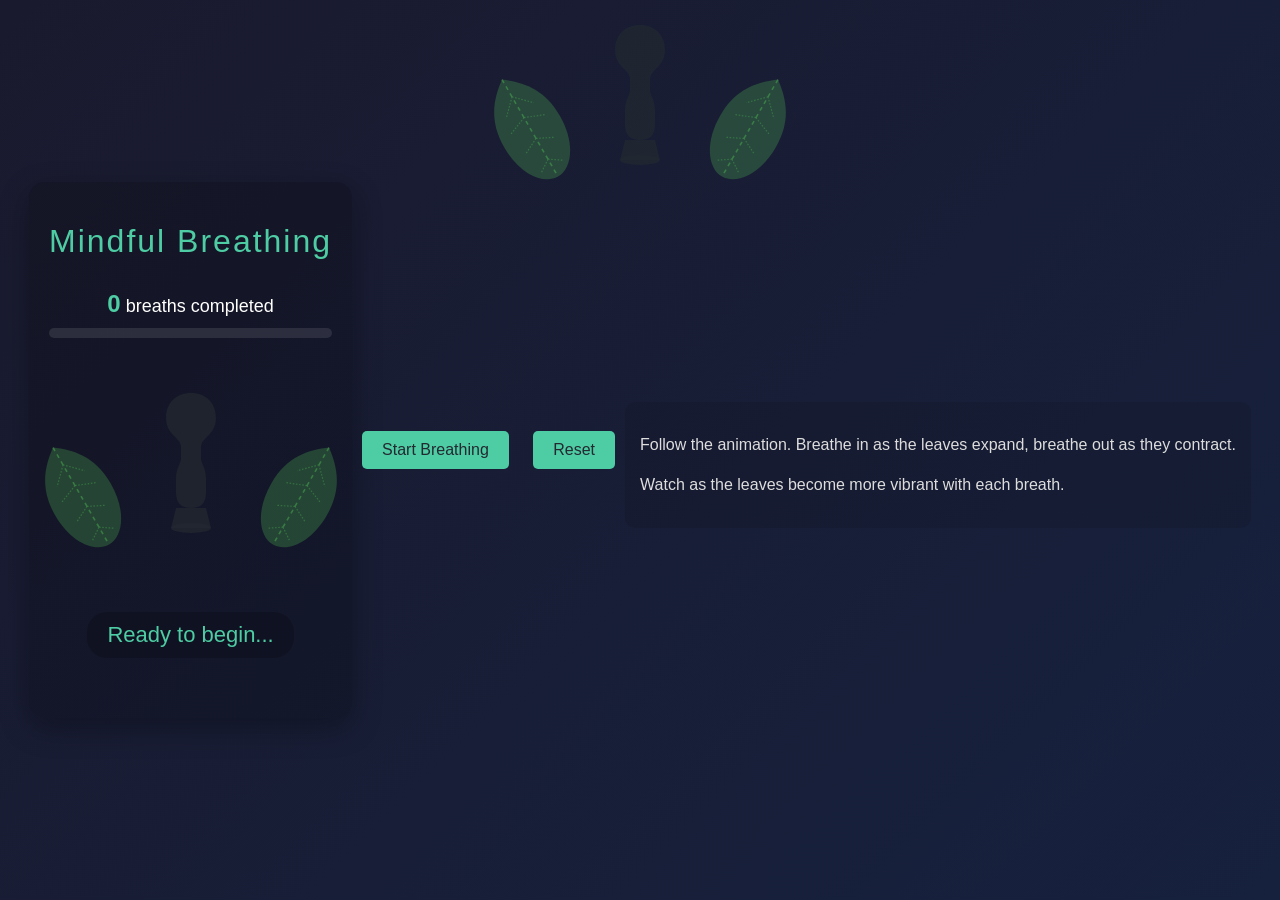
<file: index.html>
<!DOCTYPE html>
<html lang="en">
<head>
    <meta charset="UTF-8">
    <meta name="viewport" content="width=device-width, initial-scale=1.0">
    <title>Mindful Breathing</title>
    <link rel="stylesheet" href="styles.css">
</head>
<body>
    <div class="container">
        <h1>Mindful Breathing</h1>
        
        <div class="breath-counter">
            <span id="breathCount">0</span> breaths completed
            <div class="progress-container">
                <div class="progress-bar" id="vibrancyProgress"></div>
            </div>
        </div>
        
        <div class="animation-container">
            <!-- Buddha silhouette -->
            <div class="buddha-silhouette"></div>
            
            <!-- Leaf lungs -->
            <div class="lungs-container">
                <div class="leaf leaf-left"></div>
                <div class="leaf leaf-right"></div>
            </div>
            
            <!-- Breathing prompt -->
            <div class="breathing-prompt">
                <span id="breathingText">Ready to begin...</span>
            </div>
        </div>
            <div class="buddha-silhouette"></div>
            
            <!-- Leaf lungs -->
            <div class="lungs-container">
                <div class="leaf leaf-left"></div>
                <div class="leaf leaf-right"></div>
            </div>
        </div>
        
        <div class="controls">
            <button id="startBtn">Start Breathing</button>
            <button id="resetBtn">Reset</button>
        </div>
        
        <div class="instructions">
            <p>Follow the animation. Breathe in as the leaves expand, breathe out as they contract.</p>
            <p>Watch as the leaves become more vibrant with each breath.</p>
        </div>
    </div>

    <script src="script.js"></script>
</body>
</html>
</file>
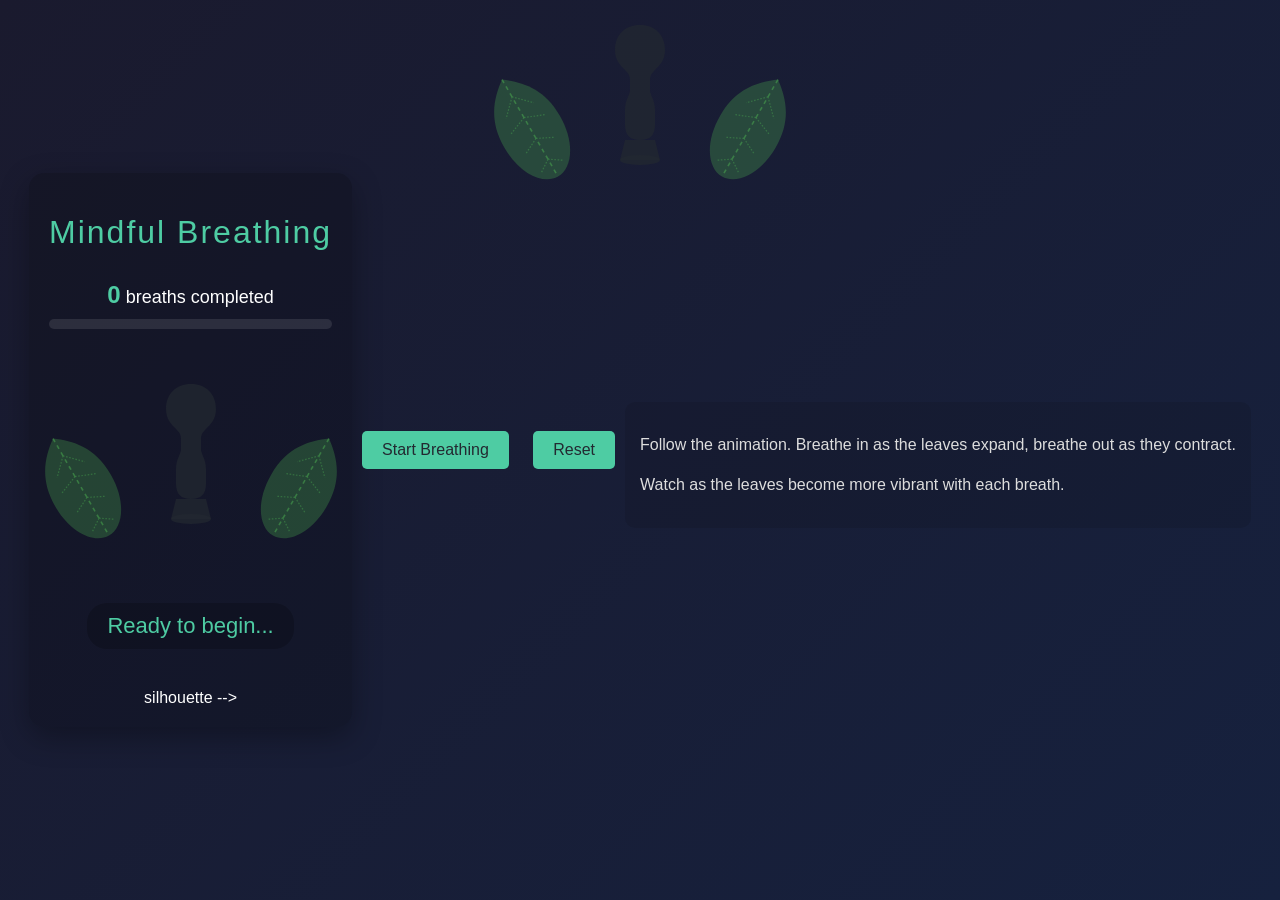
<file: index-html.html>
<!DOCTYPE html>
<html lang="en">
<head>
    <meta charset="UTF-8">
    <meta name="viewport" content="width=device-width, initial-scale=1.0">
    <title>Mindful Breathing</title>
    <link rel="stylesheet" href="styles.css">
</head>
<body>
    <div class="container">
        <h1>Mindful Breathing</h1>
        
        <div class="breath-counter">
            <span id="breathCount">0</span> breaths completed
            <div class="progress-container">
                <div class="progress-bar" id="vibrancyProgress"></div>
            </div>
        </div>
        
        <div class="animation-container">
            <!-- Buddha silhouette -->
            <div class="buddha-silhouette"></div>
            
            <!-- Leaf lungs -->
            <div class="lungs-container">
                <div class="leaf leaf-left"></div>
                <div class="leaf leaf-right"></div>
            </div>
            
            <!-- Breathing prompt -->
            <div class="breathing-prompt">
                <span id="breathingText">Ready to begin...</span>
            </div>
        </div> silhouette -->
            <div class="buddha-silhouette"></div>
            
            <!-- Leaf lungs -->
            <div class="lungs-container">
                <div class="leaf leaf-left"></div>
                <div class="leaf leaf-right"></div>
            </div>
        </div>
        
        <div class="controls">
            <button id="startBtn">Start Breathing</button>
            <button id="resetBtn">Reset</button>
        </div>
        
        <div class="instructions">
            <p>Follow the animation. Breathe in as the leaves expand, breathe out as they contract.</p>
            <p>Watch as the leaves become more vibrant with each breath.</p>
        </div>
    </div>

    <script src="script.js"></script>
</body>
</html>
</file>
<file: styles.css>
/* Breathing prompt */
.breathing-prompt {
    position: absolute;
    bottom: 10px;
    left: 0;
    right: 0;
    text-align: center;
}

#breathingText {
    display: inline-block;
    font-size: 22px;
    color: #4ecca3;
    padding: 10px 20px;
    border-radius: 20px;
    background-color: rgba(0, 0, 0, 0.2);
    transition: all 1s ease;
}/* Fully vibrant effect */
.fully-vibrant {
    animation: pulse 3s infinite alternate ease-in-out;
}

@keyframes pulse {
    0% {
        filter: hue-rotate(30deg) saturate(2) brightness(1.1);
    }
    100% {
        filter: hue-rotate(40deg) saturate(2.5) brightness(1.3);
    }
}/* Base styles */
body {
    font-family: 'Montserrat', sans-serif;
    background-color: #f5f5f5;
    margin: 0;
    padding: 0;
    display: flex;
    justify-content: center;
    align-items: center;
    min-height: 100vh;
    background: linear-gradient(135deg, #1a1a2e, #16213e);
    color: #fff;
}

.container {
    text-align: center;
    max-width: 600px;
    padding: 20px;
    background-color: rgba(0, 0, 0, 0.2);
    border-radius: 15px;
    box-shadow: 0 10px 30px rgba(0, 0, 0, 0.3);
}

h1 {
    margin-bottom: 30px;
    font-weight: 300;
    letter-spacing: 2px;
    color: #4ecca3;
}

/* Breath counter */
.breath-counter {
    font-size: 18px;
    margin-bottom: 20px;
}

#breathCount {
    font-size: 24px;
    font-weight: bold;
    color: #4ecca3;
}

/* Progress bar */
.progress-container {
    width: 100%;
    height: 10px;
    background-color: rgba(255, 255, 255, 0.1);
    border-radius: 5px;
    margin-top: 10px;
    overflow: hidden;
}

.progress-bar {
    height: 100%;
    width: 0%;
    background: linear-gradient(to right, #4ecca3, #7fffd4);
    border-radius: 5px;
    transition: width 0.5s ease;
}

/* Animation container */
.animation-container {
    position: relative;
    height: 300px;
    margin: 30px 0;
}

/* Buddha silhouette */
.buddha-silhouette {
    position: absolute;
    top: 0;
    left: 50%;
    transform: translateX(-50%);
    width: 100px;
    height: 200px;
    background-image: url('buddha.svg');
    background-repeat: no-repeat;
    background-position: center;
    background-size: contain;
    z-index: 10;
}

/* Leaf lungs */
.lungs-container {
    position: absolute;
    top: 60px;
    left: 0;
    right: 0;
    display: flex;
    justify-content: center;
    gap: 80px;
}

.leaf {
    width: 80px;
    height: 120px;
    background-image: url('leaf.svg');
    background-repeat: no-repeat;
    background-position: center;
    background-size: contain;
    position: relative;
    transform-origin: center bottom;
}

.leaf-left {
    transform: rotate(-30deg);
}

.leaf-right {
    transform: rotate(30deg);
}

/* Breathing animation classes - will be added via JavaScript */
.inhale {
    animation: inhale 4s ease-in-out;
}

.exhale {
    animation: exhale 4s ease-in-out;
}

@keyframes inhale {
    from {
        transform: scale(1) rotate(-30deg);
        filter: hue-rotate(0deg) saturate(1);
    }
    to {
        transform: scale(1.3) rotate(-30deg);
        filter: hue-rotate(20deg) saturate(1.5);
    }
}

@keyframes exhale {
    from {
        transform: scale(1.3) rotate(-30deg);
        filter: hue-rotate(20deg) saturate(1.5);
    }
    to {
        transform: scale(1) rotate(-30deg);
        filter: hue-rotate(0deg) saturate(1);
    }
}

/* Right leaf animations */
.leaf-right.inhale {
    animation: inhaleRight 4s ease-in-out;
}

.leaf-right.exhale {
    animation: exhaleRight 4s ease-in-out;
}

@keyframes inhaleRight {
    from {
        transform: scale(1) rotate(30deg);
        filter: hue-rotate(0deg) saturate(1);
    }
    to {
        transform: scale(1.3) rotate(30deg);
        filter: hue-rotate(20deg) saturate(1.5);
    }
}

@keyframes exhaleRight {
    from {
        transform: scale(1.3) rotate(30deg);
        filter: hue-rotate(20deg) saturate(1.5);
    }
    to {
        transform: scale(1) rotate(30deg);
        filter: hue-rotate(0deg) saturate(1);
    }
}

/* Controls */
.controls {
    margin: 20px 0;
}

button {
    background-color: #4ecca3;
    border: none;
    color: #232931;
    padding: 10px 20px;
    margin: 0 10px;
    border-radius: 5px;
    cursor: pointer;
    font-size: 16px;
    transition: background-color 0.3s;
}

button:hover {
    background-color: #2e8b57;
}

button:disabled {
    background-color: #ccc;
    cursor: not-allowed;
}

/* Instructions */
.instructions {
    margin-top: 30px;
    font-size: 16px;
    line-height: 1.5;
    color: #ddd;
    background-color: rgba(0, 0, 0, 0.1);
    padding: 15px;
    border-radius: 10px;
}

.highlight {
    color: #4ecca3;
    font-weight: 500;
}

/* Footer */
footer {
    margin-top: 30px;
    font-size: 14px;
    color: #6c757d;
}
</file>
